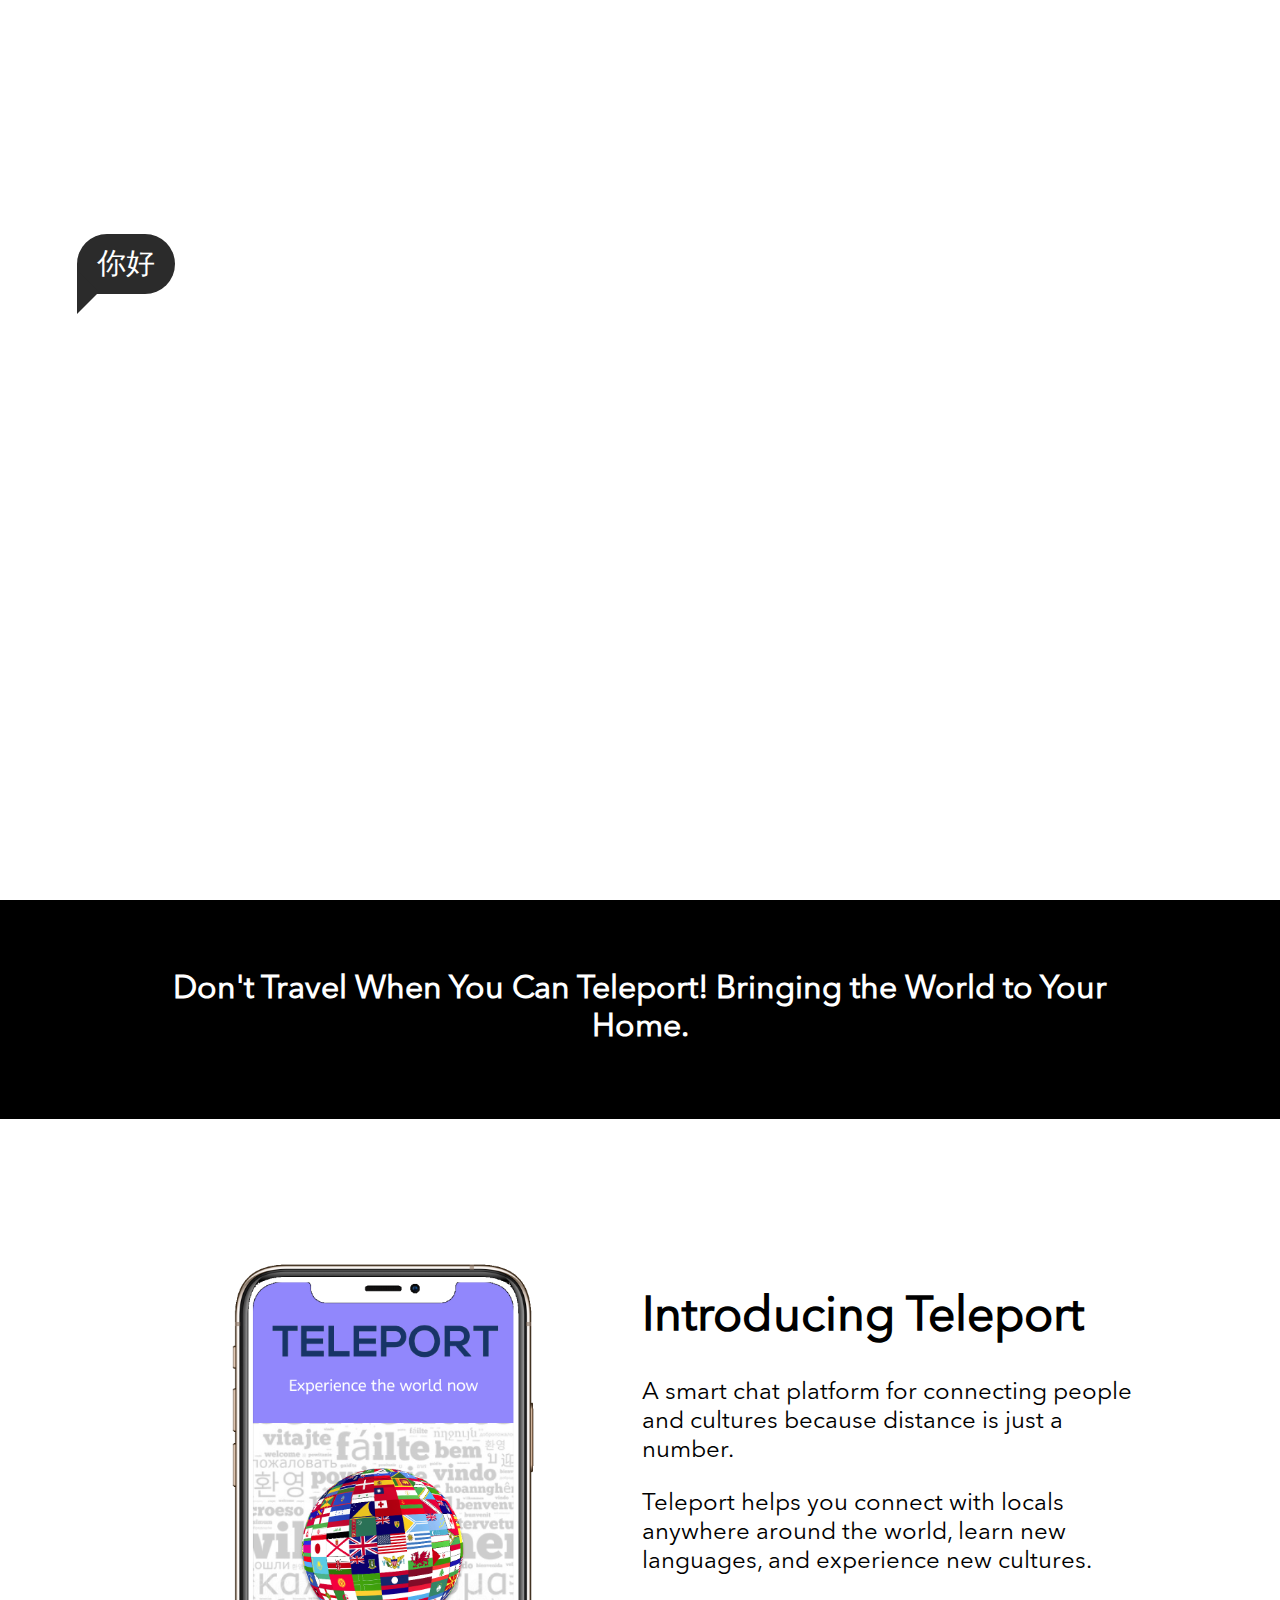
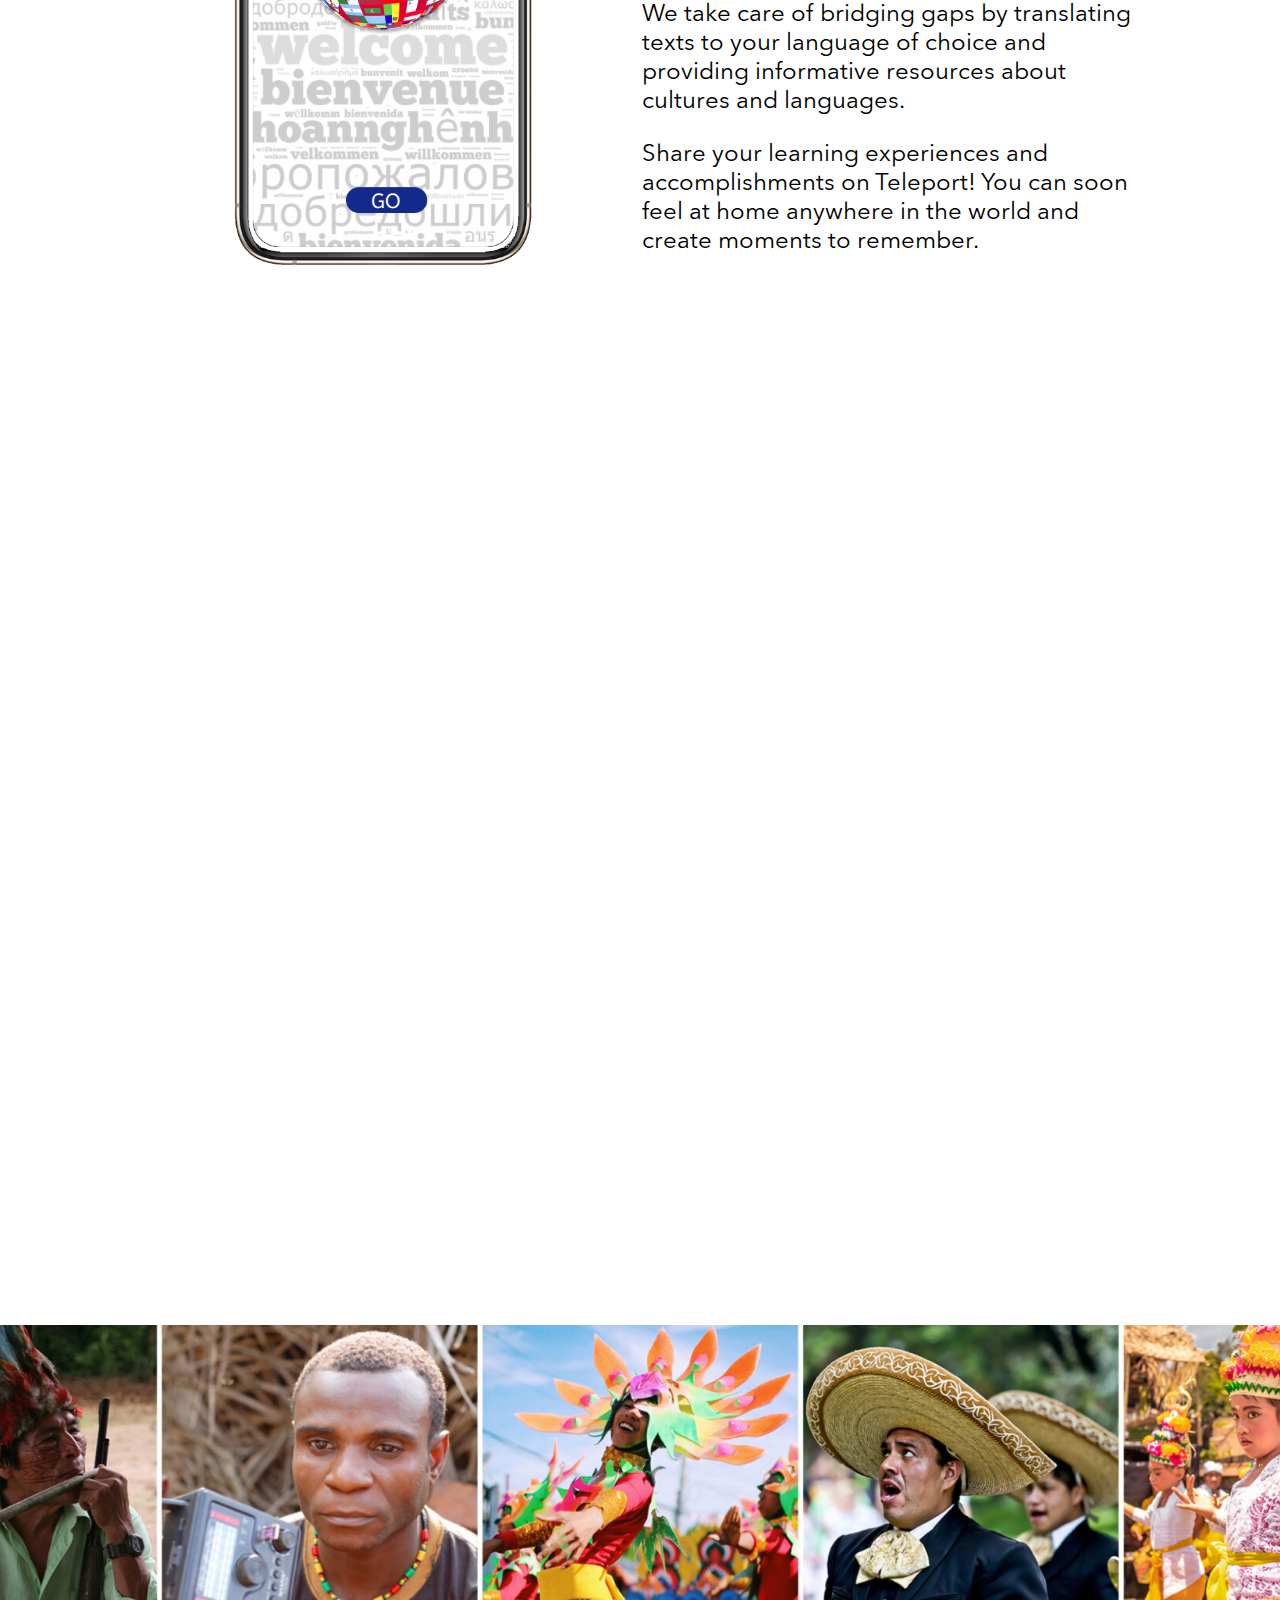
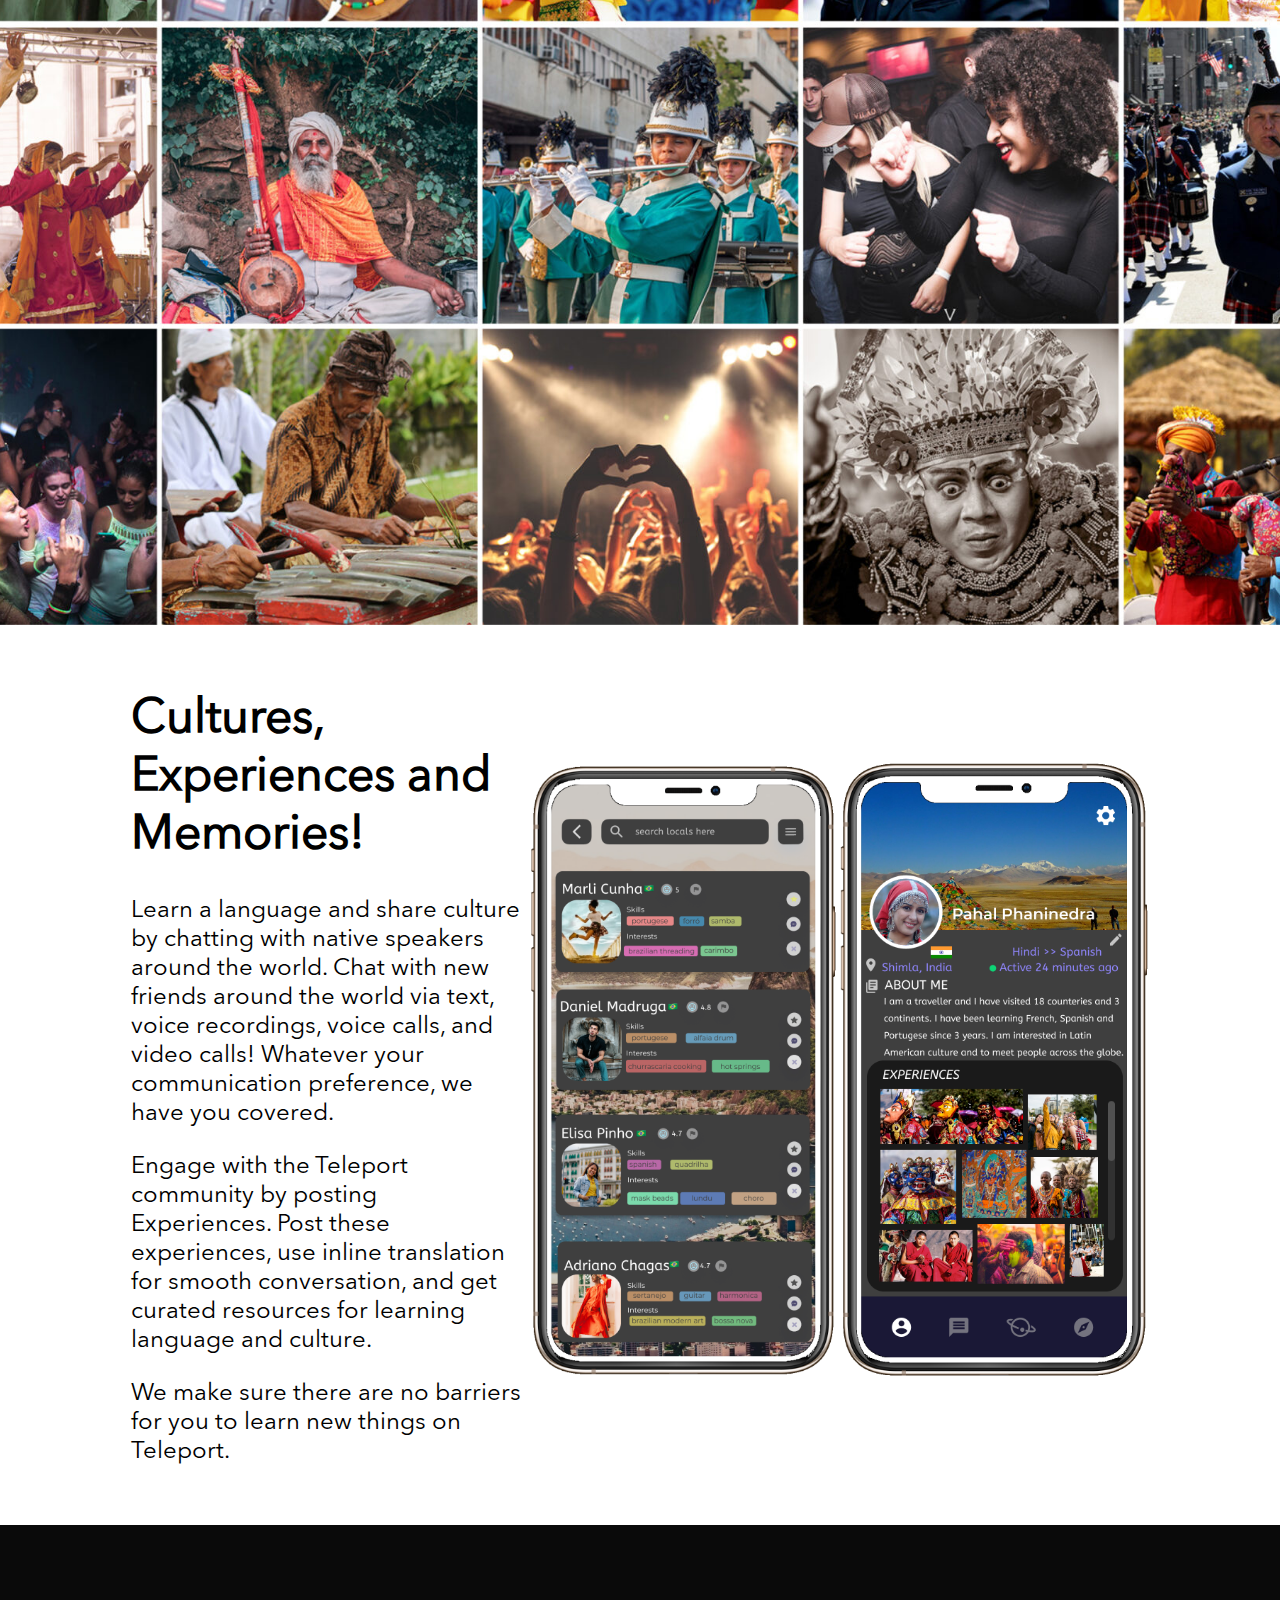
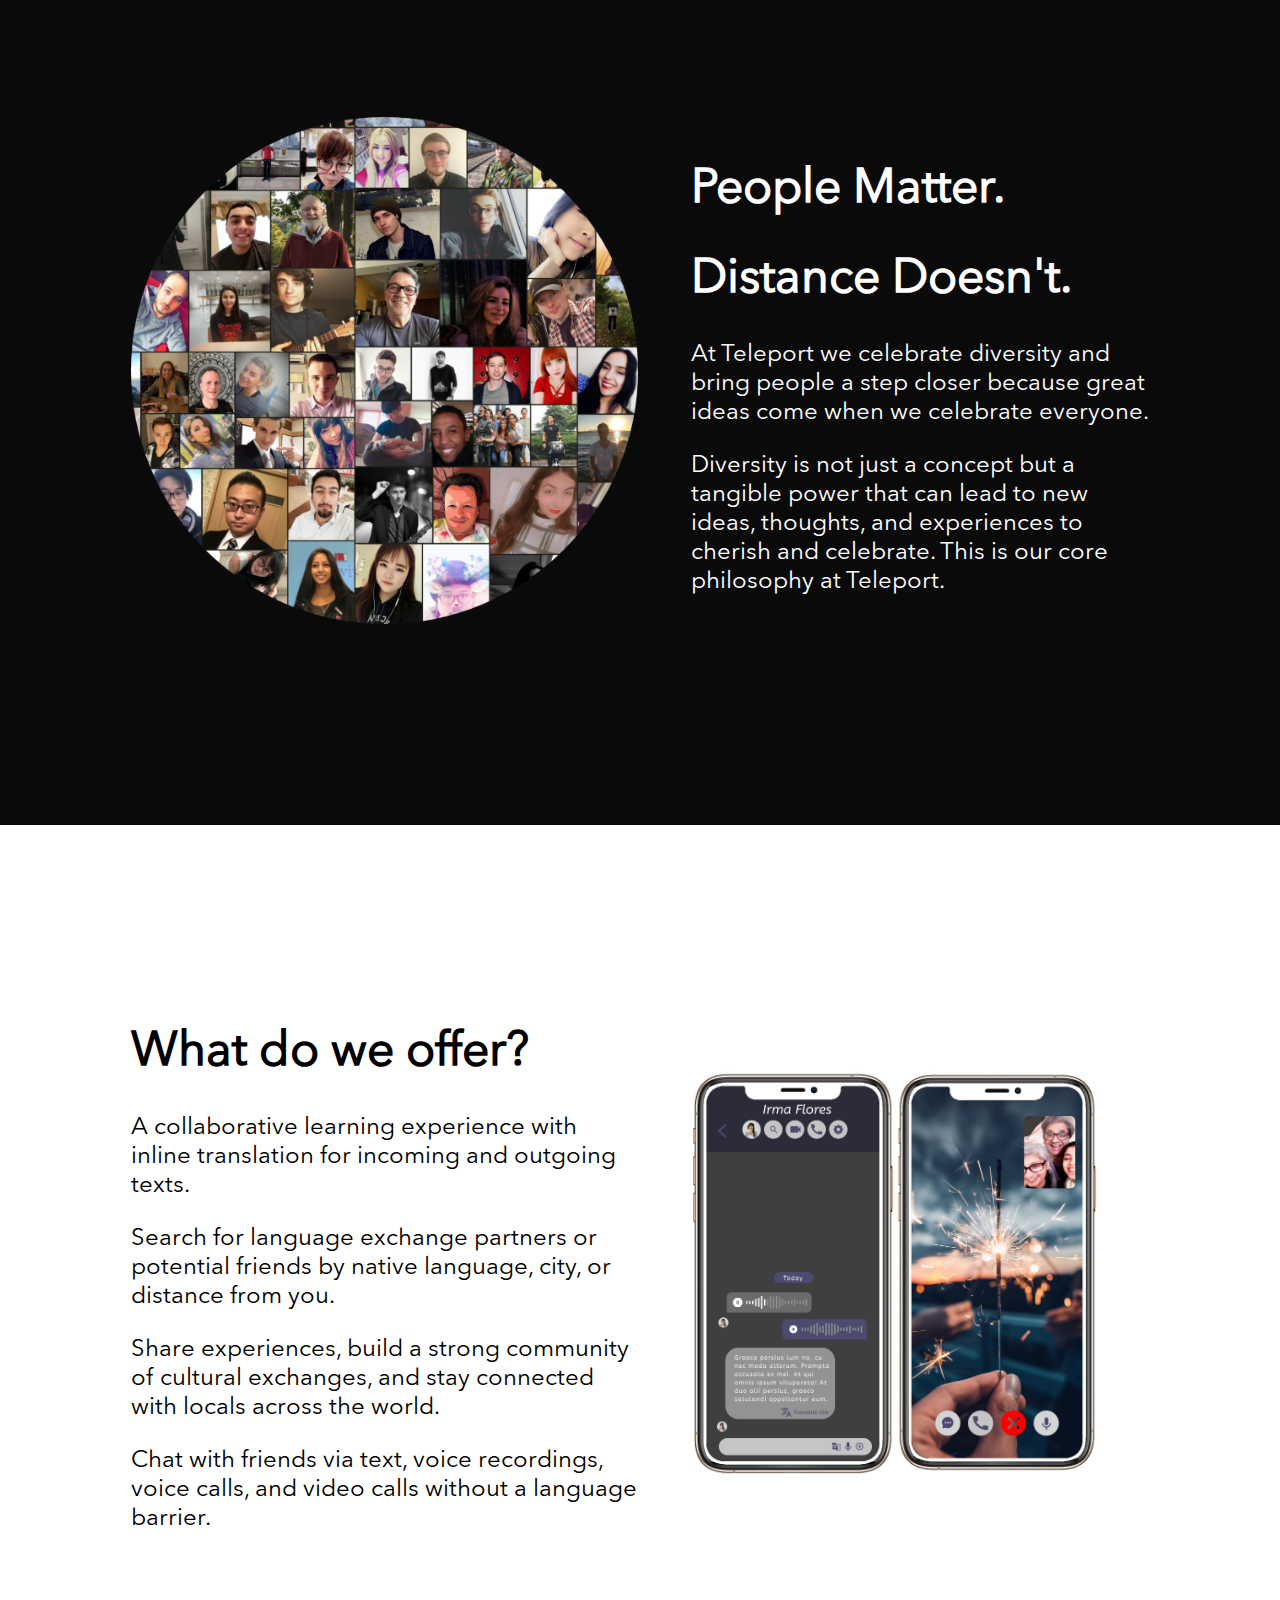
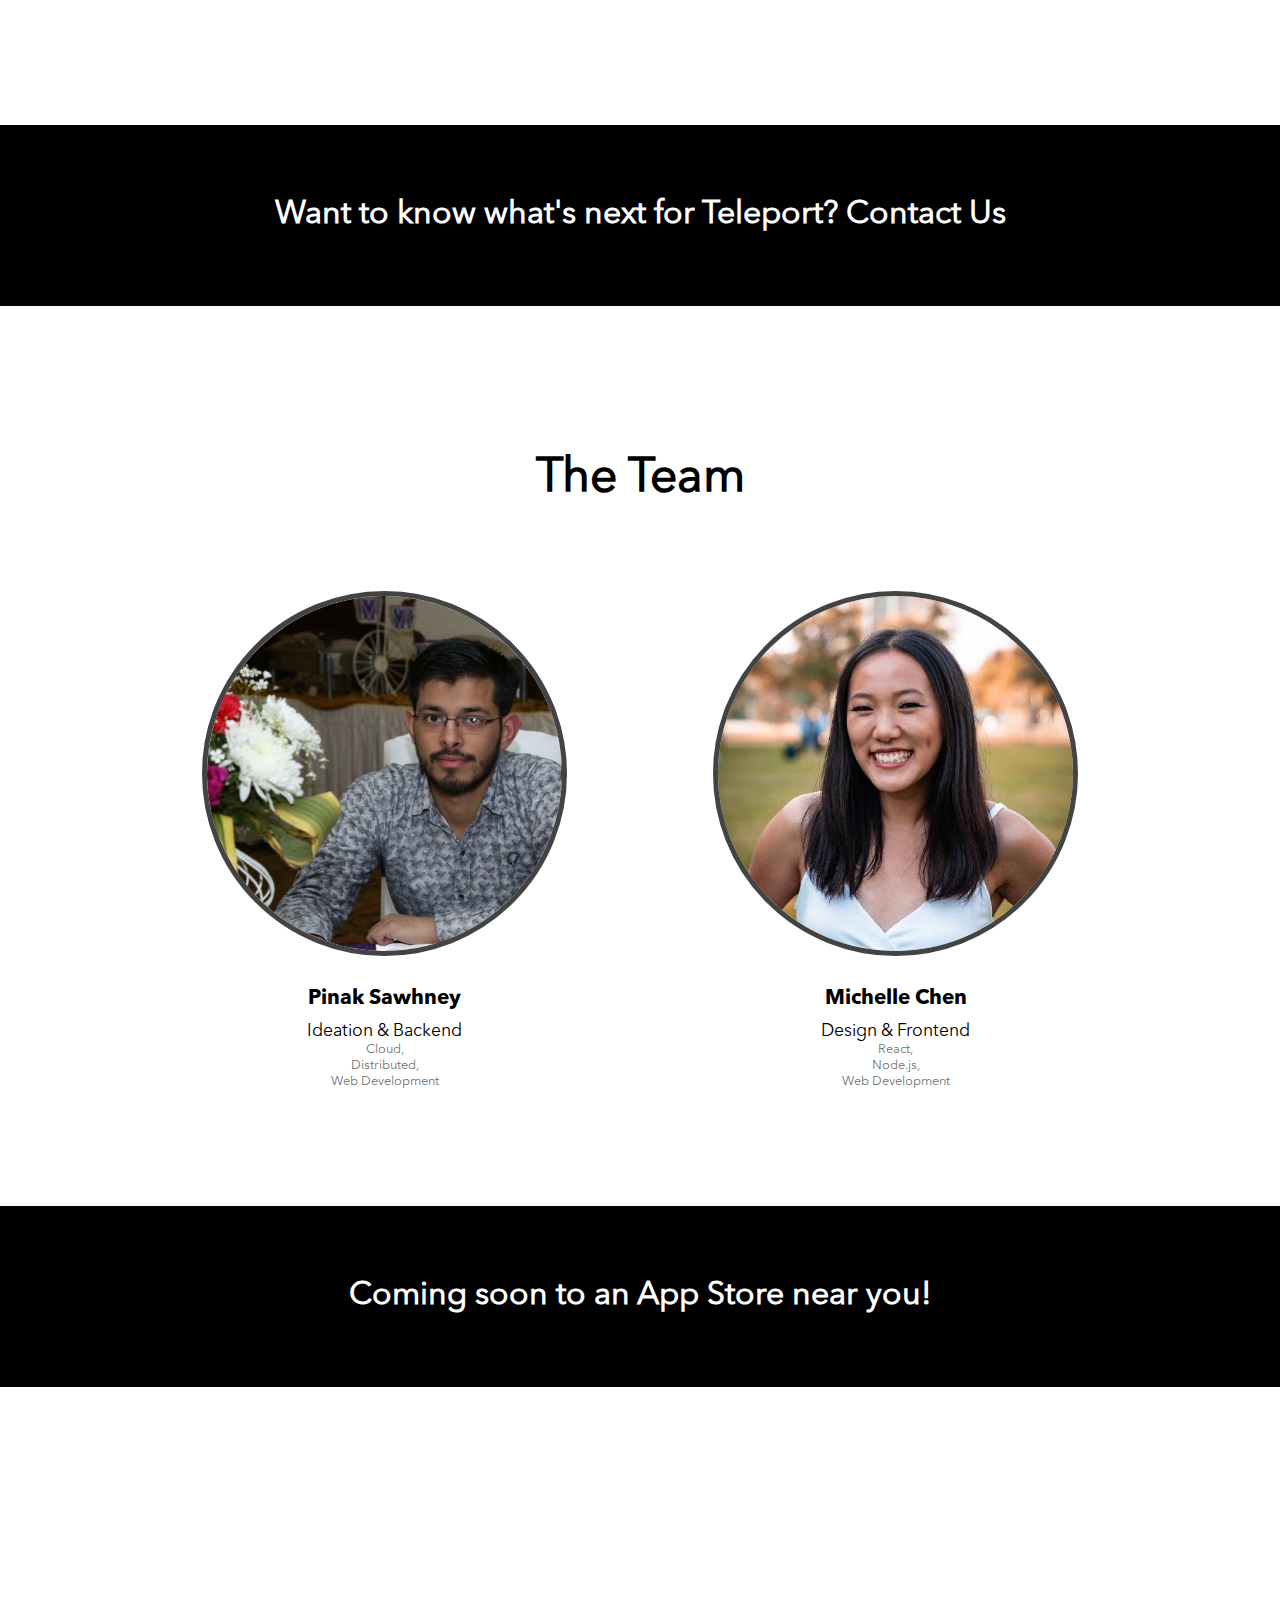
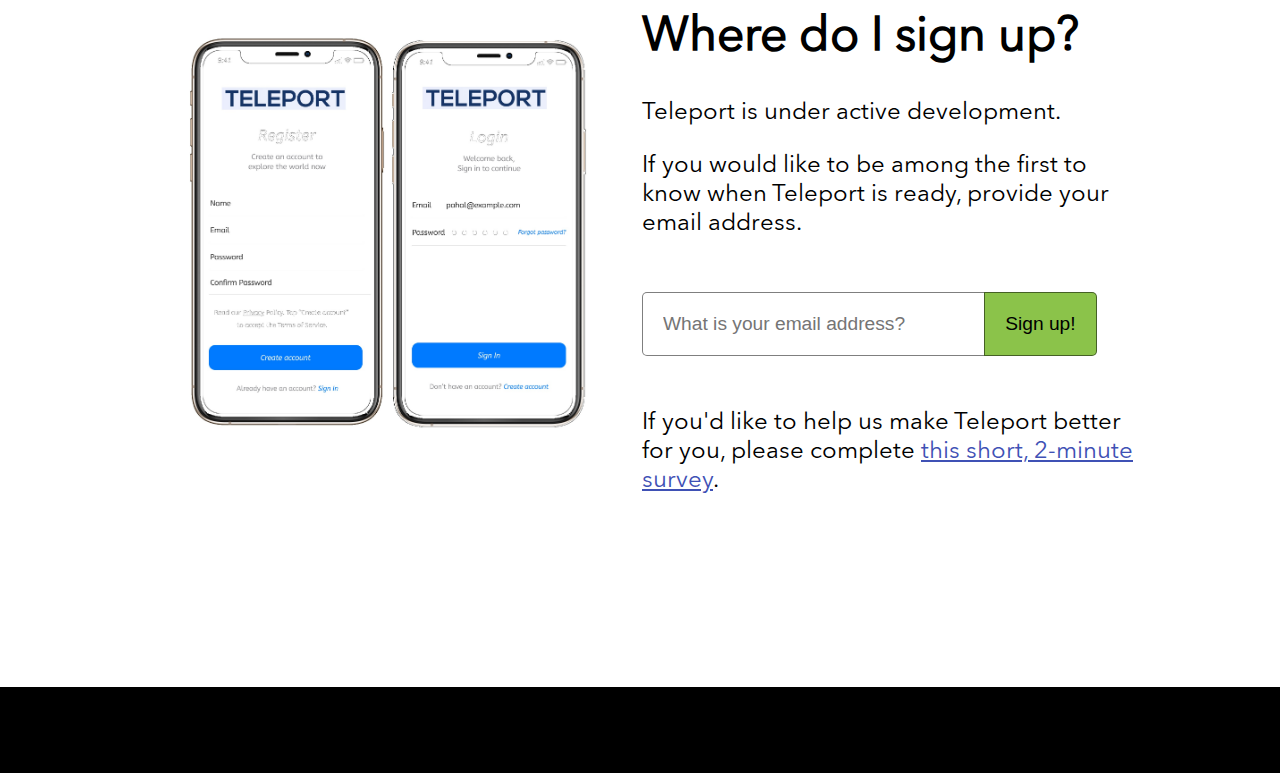
<file: Teleport/index.html>
<!doctype html>
<html>

<meta http-equiv="content-type" content="text/html;charset=utf-8" />
<head>
<title>Teleport - Experience the world now</title>
<meta name="viewport" content="width=device-width, initial-scale=1">
<link rel="icon" href="icon.jpg" />

<link rel="stylesheet" type="text/css" href="css/jquery.fullPage.css" />
<link rel="stylesheet" type="text/css" href="css/landing.css" />
<link rel="stylesheet" type="text/css" href="css/animate.css" />
<style>
	#header {
		position: fixed;
		top:0px;
		left: 0px;
		width: 100%;
		background-color: black;
		color: white;
		padding-top: 40px;
		padding-bottom: 20px;
		color: white;
		z-index: 10;
		padding-left: 10%;
		padding-right: 10%;
		display: none;
	}
	#intro.section {
		/*background-color: black;*/
		padding-left: 5%;
		/*color: white;*/
	}
	#intro.section h1 {
		font-size: 2.5em;
		/*text-shadow: 0 0 10px black;*/
	}
	#logo_header {
		max-height: 20px;
	}
	#intro.section #description {
		/*text-shadow: 0 0 10px black;*/
		font-size: 1.3em;
		/*font-family: anextbold;*/
	}
	#intro.section .hidden-loads {
		opacity: 0;
	}
	#intro.section table {
		height: 100%;
	}
	#intro.section #description {
		opacity: 0;
		margin-top: 50px;
	}
	#intro.section #portrait {
		width: 30%;
	}
	#intro_end {
		text-align: center;
		color: white;
		background-color: black;
		padding-left: 10%;
		padding-right: 10%;
	}
	#intro_end h1 {
		padding-top: 50px;
		padding-bottom: 50px;
	}
	#intro.section #people {
		background: url('img/people/p1.jpg') no-repeat center;
		/*background-size:cover;*/
		height: 100%;
		opacity: 0;
	}
	.down {
	    transform: rotate(45deg);
	    -webkit-transform: rotate(45deg);
	}
	i {
	    border: solid black;
	    border-width: 0 3px 3px 0;
	    display: inline-block;
	    padding: 3px;
	    /*font-size: 2em;*/
	    /*height: 10px;*/
	    /*width: 10px;*/
	}
	small {
		font-size: 0.6em;
	}
	b {
		font-family: anextbold;
		font-size: 1.5em;
	}
	.talk-bubble {
  /*display: inline-block;*/
  display: none;
  position: relative;
	/*width: 200px;*/
	/*height: auto;*/
	background-color: rgba(43,43,43,1);
	color: white;
	padding: 10px;
	padding-left: 20px;
	padding-right: 20px;
	margin: 10px;
}
.round{
  border-top-right-radius: 30px;
  border-top-left-radius: 30px;
  border-bottom-right-radius: 30px;
	/*-webkit-border-radius: 30px;
	-moz-border-radius: 30px;*/

}
/*Right triangle, placed bottom left side slightly in*/
.tri-right.border.btm-left:before {
	content: ' ';
	position: absolute;
	width: 0;
	height: 0;
	left: -8px;
  right: auto;
  top: auto;
	bottom: -40px;
	border: 32px solid;
	border-color: transparent transparent transparent rgba(43,43,43,1);
}
.tri-right.btm-left:after{
	content: ' ';
	position: absolute;
	width: 0;
	height: 0;
	left: 0px;
	right: auto;
	top: auto;
	bottom: -20px;
	border: 22px solid;
	border-color: transparent transparent transparent rgba(43,43,43,1);
}
.talktext {
	font-size: 1.8em;
}
#logo_chat {
	height: 20px;
}
* {
	-o-transition:1s;
	-ms-transition:1s;
	-moz-transition:1s;
	-webkit-transition:1s;
	transition:1s;
}
#about.section, #signup.section, #footer.section, #ping-tech.section, #multiplatform.section, #language-intelligence.section, #team.section {
	/*background-color: black;*/
	padding-left: 10%;
	padding-right: 10%;
}
#about.section #iphone-showcase {
	/*background: url('./img/mockup/iphone-red-1.png') no-repeat center;*/
	height: 70vh;
	/*margin: 0 auto;*/
}
#ping-tech.section #iphone-showcase {
	height: 70vh;
}


#about, #ping-tech, #signup, #multiplatform.section, #language-intelligence.section h1 {
	font-size: 3em;
}
#about, #ping-tech, #signup, #multiplatform.section, #language-intelligence.section p {
	font-size: 1.5em;
}
#person-sitting-mockup {
	background: url('img/mockup/person-sitting.jpg') center no-repeat;
	background-size:cover;
}
#footer.section {
	background-color: black;
	color: white;
	padding: 40px;
}
#logo_footer {
	height: 40px;
}
#footer.section p {
	/*font-family: anextbold;*/
	font-size: 1em;
}
#signup.section #email {
	font-size: 0.8em;
	padding: 20px;
	outline-width: 0px;
	border: 1px solid rgba(0,0,0,0.5);
	margin-right: -10px;
	border-top-left-radius: 5px;
	border-bottom-left-radius: 5px;
	width: 60%;
}
#signup.section #email2 {
	font-size: 0.6em;
	padding: 5px;
	outline-width: 0px;
	border: 1px solid rgba(0,0,0,0.5);
	margin-right: -10px;
	border-top-left-radius: 5px;
	border-bottom-left-radius: 5px;
	width: 60%;
}
#signup.section #btn_signup {
	margin: 0px;
	font-size: 0.8em;
	padding: 20px;
	background-color: #8BC34A;
	border: 1px solid rgba(0,0,0,0.5);
	border-top-right-radius: 5px;
	border-bottom-right-radius: 5px;
	outline-width: 0px;
	cursor: pointer;
}
#signup.section #btn_signup2 {
	margin: 0px;
	font-size: 0.6em;
	padding: 5px;
	background-color: #8BC34A;
	border: 1px solid rgba(0,0,0,0.5);
	border-top-right-radius: 5px;
	border-bottom-right-radius: 5px;
	outline-width: 0px;
	cursor: pointer;
}
#response, #response2 {
	color: #43A047;
	font-size: 0.8em;
}
.section a {
	color: #3F51B5;
}
/*.arrow_box {
	background-color: black;
	padding: 15px;
	border-radius: 50%;
}*/
#multiplatform.section {
	background-color: rgba(10,10,10,1);
	color: white;
}
/*#multiplatform.section h1 {*/
	/*font-size: 2.5em;*/
/*}*/

.mobile {
	display: none;
}
@media all and (max-width:768px) {
    .default {
    	display: none;
    }
    .mobile {
    	display: block;
    	margin-top: 50px;
    	margin-bottom: 50px;
    }
    .section {
    	padding-left: 5%;
    	padding-right: 5%;
    }
	#team.section .team_expertise {
		padding-bottom: 50px;
	}
	#team.section h1 {
		padding-top: 50px;
		margin-bottom: 50px;
		padding-bottom: 0px;
	}

}
.mobile #email {
	width: 100%;
}
#multiplatform.section #multiplatforms {
	width: 100%;
}
#angelhack-pic.mobile {
	width: 100%;
}
#email.mobile {
font-size: 0.5em;
display: none;
}
#btn_signup.mobile {
	font-size: 0.5em;
	display: none;
}
#signup_pic {
	width: 80%;
}
#skiptosignup {
	display: none;
	/*position: fixed;
	top: 20px;
	right: 20px;*/
}
#link-img {
	width: 80%;
}
#captcha {
	display: none;
}
#team.section {
	text-align: center;
}
#team.section table td {
	text-align: center;
	vertical-align: top;
}
#team.section .team-img {
	width: 70%;
	max-width: 70%;
	border-radius: 50%;
	border: 5px solid #434343;
	-moz-box-shadow:    inset 0 0 10px #434343;
	-webkit-box-shadow: inset 0 0 10px #434343;
	box-shadow:         inset 0 0 10px #434343;
}
#team.section .team_name {
	display: block;
	font-family: anextbold;
	font-size: 1.3em;
	margin-top: 20px;
}
#team.section .team_designation {
	display: block;
	margin-top: 10px;
	font-size: 1.1em;
}
#team.section h1 {
	margin-bottom: 80px;
	font-size: 3em;
}
#team.section .team_expertise {
	display: block;
	font-size: 0.8em;
	color: rgba(0,0,0,0.6);
}
#video.section {
	width: 100%;
	padding: 0px;
	margin-bottom: 0px;
}
#video.section #youtube-vid {
	width: 100%;
	height: 100%;
}
</style>
<script src='https://www.google.com/recaptcha/api.js'></script>
</head>
<body>
<div id="skiptosignup">
Sign me up!
</div>
<div id="fullpage">
<div class="section" id="intro">
<table width="100%" class="default">
<tr>
<td width="60%" style="padding-right: 5%; height: 100%;">
<div id="load-first" class="talk-bubble tri-right round btm-left">
<div class="talktext">
    你好
</div>
</div><br />
<div id="load-second" class="talk-bubble tri-right round btm-left">
<div class="talktext">
    नमस्ते
</div>
</div><br />
<div id="load-third" class="talk-bubble tri-right round btm-left">
<div class="talktext">
    ¿Como estás?
</div>
</div>
<br />
<p id="description">
    In today’s ever-globalized society,<br />
    language skills have become key in landing jobs, <br />
    getting better travel opportunities, <br />
    and making connections with people from all over...<br /><br /><br />
Here's how <b>Teleport</b> can help.
<br /><br /><br />
<span class="arrow_box"><i class="arrow down"></i>&nbsp;&nbsp;&nbsp;<small>Scroll down to know more</small></span>
</p>
</td>
<td id="people" width="40%">
</td>
</tr>
</table>
<table width="100%" class="mobile">
<tr>
<td width="100%" style="padding-right: 5%; height: 100%;">
<div id="load-first" class="talk-bubble tri-right round btm-left">
<div class="talktext">
</div>
</div><br />
<div id="load-second" class="talk-bubble tri-right round btm-left">
<div class="talktext">
</div>
</div><br />
<div id="load-third" class="talk-bubble tri-right round btm-left">
<div class="talktext">
without knowing their language?
</div>
</div>
<br />
<p id="description">
A customer who lives on another continent.<br />
A business associate you met overseas.<br />
Or a friend who lives in a different part of the country.<br /><br /><br />
Here's how <b>ping</b> can help.
<br /><br /><br />
<span class="arrow_box"><i class="arrow down"></i>&nbsp;&nbsp;&nbsp;<small>Scroll down to know more</small></span>
</p>
</td>
</tr>
</table>
</div>
<div class="section fp-auto-height" id="intro_end">
<h1>Don't Travel When You Can Teleport! Bringing the World to Your Home.</h1>
</div>
    <div id="about" class="section">
<table width="100%" class="default">
<tr>
<td width="50%" style="text-align: center; height: 100%;" class="lefty">
<img id="iphone-showcase" src="img/mockup/iphone-red-1.jpg" />
</td>
<td width="50%" class="righty">
<h1>Introducing Teleport</h1>
<p>A smart chat platform for connecting people and cultures because distance is just a number.</p>
<p>Teleport helps you connect with locals anywhere around the world, learn new languages, and experience new cultures.</p>
    <p>We take care of bridging gaps by translating texts to your language of choice and providing informative resources about cultures and languages.</p>
    <p>Share your learning experiences and accomplishments on Teleport! You can soon feel at home anywhere in the world and create moments to remember.</p>

</td>
</tr>
</table>
<table width="100%" class="mobile">
<tr>
<td width="100%" style="text-align: center; height: 100%;" class="lefty">
<img id="iphone-showcase" src="img/mockup/iphone-red-1.jpg" />
</td>
</tr>
<tr>
<td width="100%" class="righty">
<h1>Introducing Ping</h1>
<p>A smart chat platform for language independent communication between users, businesses and their customers.</p>
<p>It uses artificial intelligence to get all your messages to you, in the language you prefer.</p>
</td>
</tr>
</table>
</div>
<div class="section" id="video">
<iframe id="youtube-vid" src="https://youtu.be/Hji2gJBOIRQ&amp;controls=0&amp;showinfo=0" frameborder="0" allowfullscreen></iframe>
</div>
<div class="section" id="person-sitting-mockup"></div>
<div id="ping-tech" class="section">
<table width="100%" class="default">
<tr>
<td width="50%" class="righty">
<h1>Cultures, Experiences and Memories!</h1>
<p>Learn a language and share culture by chatting with native speakers around the world. Chat with new friends around the world via text, voice recordings, voice calls, and video calls! Whatever your communication preference, we have you covered.</p>
<p>Engage with the Teleport community by posting Experiences. Post these experiences, use inline translation for smooth conversation, and get curated resources for learning language and culture.</p>
<p>We make sure there are no barriers for you to learn new things on Teleport.</p>

</td>
<td width="50%" style="text-align: center; height: 100%;" class="lefty">
<img id="iphone-showcase" src="img/mockup/eng-hin.jpg" />
</td>
</tr>
</table>
<table width="100%" class="mobile">
<tr>
<td width="100%" style="text-align: center; height: 100%;" class="lefty">
<img id="iphone-showcase" src="img/mockup/eng-hin.jpg" />
</td>
</tr>
<tr>
<td width="100%" class="righty">
<h1>Saying नमस्ते is as easy as saying hello.</h1>
<p>Ping uses advanced machine learning to automatically translate all messages that you send and receive, in realtime.</p>
<p>So while you're having a conversation in English, the person you're talking to, is having the same conversation in Hindi. All automatic.</p>
</td>
</tr>
</table>
</div>
<div class="section" id="multiplatform">
<table width="100%" class="default">
<tr>
<td width="50%" style="text-align: center; height: 100%;" class="lefty">
<img id="multiplatforms" src="img/mockup/multiplatform.jpg" />
</td>
<td width="50%" style="padding-left: 50px;" class="righty">
<h1>People Matter.</h1>
<h1>Distance Doesn't.</h1>
<p>At Teleport we celebrate diversity and bring people a step closer because great ideas come when we celebrate everyone.</p>
<p>Diversity is not just a concept but a tangible power that can lead to new ideas, thoughts, and experiences to cherish and celebrate. This is our core philosophy at Teleport.</p>
</td>
</tr>
</table>
<table width="100%" class="mobile">
<tr>
<td width="100%" style="text-align: center; height: 100%;" class="lefty">
<img id="multiplatforms" src="img/mockup/link.jpg" />
</td>
</tr>
<tr>
<td width="100%" class="righty">
<h1>Anywhere. Everywhere.</h1>
<p>Ping is designed to be Multi Platform. It runs on your iPhone, your iPad and even all your computers. Just like that.</p>
<p>And with Android and SMS support coming soon, you can talk to even more people.</p>
</td>
</tr>
</table>
</div>
<div id="language-intelligence" class="section">
<table width="100%" class="default">
<tr>
<td width="50%" class="righty">
<h1>What do we offer?</h1>
<p>A collaborative learning experience with inline translation for incoming and outgoing texts. </p>
<p>Search for language exchange partners or potential friends by native language, city, or distance from you.</p>
<p>Share experiences, build a strong community of cultural exchanges, and stay connected with locals across the world.</p>
<p>Chat with friends via text, voice recordings, voice calls, and video calls without a language barrier.</p>
</td>
<td width="50%" style="text-align: center; height: 100%;" class="lefty">
<img id="link-img" src="img/mockup/link.jpg" />
</td>
</tr>
</table>
<table width="100%" class="mobile">
<tr>
<td width="100%" style="text-align: center; height: 100%;" class="lefty">
<img id="link-img" src="img/mockup/!link.jpg" />
</td>
</tr>
<tr>
<td width="100%" class="righty">
<h1>Language Intelligence.</h1>
<p>Not just translation, Ping strives to make use of everything we know about language to give you a better experience. </p>
<p>See what a link contains without even opening it. Or tap on a pronoun to see who you were talking about.</p>
</td>
</tr>
</table>
</div>
<div class="section fp-auto-height" id="intro_end">
<h1>Want to know what's next for Teleport?</sup> Contact Us</h1>
</div>
<div class="section" id="team">
<h1>The Team</h1>
<table width="100%" class="default">
<tr>
<td width="50%">
<img class="team-img" src="img/team/pinak.jpg" />
</td>
<td width="50%">
<img class="team-img" src="img/team/michelle.jpg" />
</td>
</tr>
<tr>
<td width="25%">
<span class="team_name">Pinak Sawhney</span>
<span class="team_designation">Ideation &amp; Backend</span>
<span class="team_expertise">Cloud,<br />Distributed, <br />Web Development</span>
</td>
<td width="25%">
<span class="team_name">Michelle Chen</span>
<span class="team_designation">Design &amp; Frontend</span>
<span class="team_expertise">React,<br />Node.js,<br />Web Development</span>
</td>
</tr>
</table>
<table width="100%" class="mobile">
<tr>
<td width="50%">
<img class="team-img" src="img/team/pinak.jpg" />
    <span class="team_name">Mrinal Dhar</span>
    <span class="team_designation">Ideation &amp; Backend</span>
    <span class="team_expertise">Cloud Computing,<br />Distributed Systems, <br />Web Development</span>
</td>
<td width="50%">
    <span class="team_name">Michelle Chen</span>
    <span class="team_designation">Design &amp; Frontend</span>
    <span class="team_expertise">Tbd <br />Tbd</span>
</td>
</tr>
</table>
</div>
<div class="section fp-auto-height" id="intro_end">
<h1>Coming soon to an App Store near you!</h1>
</div>
<div class="section" id="signup">
<table width="100%" class="default">
<tr>
<td width="50%" style="text-align: center; height: 100%;" class="lefty">
<img src="img/mockup/signup.jpg" id="signup_pic" />
</td>
<td width="50%" class="righty">
<h1>Where do I sign up?</h1>
<p>Teleport is under active development. </p>
<p>If you would like to be among the first to know when Teleport is ready, provide your email address. </p>
<span id="response"></span><br />
<input class="default" type="text" id="email" placeholder="What is your email address?" />
<button class="default" id="btn_signup">Sign up!</button>
<br /><br />
</p>If you'd like to help us make Teleport better for you, please complete <a href="https://docs.google.com/forms/d/e/1FAIpQLScbLGxaAk0A2ZVGH0AZQX6vh1k__bTnDWrKeVv7DKEufNbF4w/viewform" target="_blank">this short, 2-minute survey</a>.
</td>
</tr>
</table>
<table width="100%" class="mobile">
<tr>
<td width="100%" style="text-align: center; height: 100%;" class="lefty">
<img src="img/mockup/signup.jpg" id="signup_pic" />
</td>
</tr>
<tr>
<td width="100%" class="righty">
<h1>Where do I sign up?</h1>
<p>Teleport is under active development. </p>
<p>If you would like to be amongst the first to know when Teleport is ready, just tell us your email address. </p>
<span id="response2"></span><br />
<input type="text" id="email2" placeholder="What is your email address?" />
<button id="btn_signup2">Sign up!</button><br /><br />
</p>If you'd like to help us make Teleport better for you, please complete <a href="https://docs.google.com/forms/d/e/1FAIpQLScbLGxaAk0A2ZVGH0AZQX6vh1k__bTnDWrKeVv7DKEufNbF4w/viewform" target="_blank">this short, 2-minute survey</a>.
</td>
</tr>
</table>
<button class="g-recaptcha" data-sitekey="6LfBMC8UAAAAAO-1-_bWAcXuuB2QaqEzq6t3LPiT" data-callback="submitEmail" id="captcha">
Submit
</button>
</div>
<div id="footer" class="section fp-auto-height">
<table width="80%" class="default">
<tr>
<td width="50%" style="text-align: right;" class="lefty">
<!-- <img src="img/interlingua-white.png" id="logo_footer" /> -->
</td>
<td width="50%" style="text-align: center;">
</td>
</tr>
</table>
<table width="80%" class="mobile">
<tr>
<td width="100%" style="text-align: center;" class="lefty">
</td>
</tr>
</table>
</div>
</div>
<img src="img/people/p1.jpg" style="display: none;" />
<img src="img/people/p2.jpg" style="display: none;" />
<img src="img/people/p0.jpg" style="display: none;" />
<script>
  (function(i,s,o,g,r,a,m){i['GoogleAnalyticsObject']=r;i[r]=i[r]||function(){
  (i[r].q=i[r].q||[]).push(arguments)},i[r].l=1*new Date();a=s.createElement(o),
  m=s.getElementsByTagName(o)[0];a.async=1;a.src=g;m.parentNode.insertBefore(a,m)
  })(window,document,'script','https://www.google-analytics.com/analytics.js','ga');

  ga('create', 'UA-105758317-1', 'auto');
  ga('send', 'pageview');

</script>
</body>
<script src="js/jquery.js"></script>
<script src="js/jquery.fullPage.min.js"></script>
<script src="js/scroll.js"></script>
<script>

var peopleCounter = 2;
function changePeopleBackground() {
	// $('#intro.section #people').animate({opacity: 0}, 500, function() {
		$('#intro.section #people').css("background", "url('./img/people/p"+peopleCounter+".jpg') no-repeat center"); 
		peopleCounter = (peopleCounter + 1)%3;
		// $('#intro.section #people').animate({opacity: 0.8}, 500);
	// });
}
function makeOpaque(element, duration, interval) {
	window.setTimeout(function() {
		$(element).animate({opacity: 1}, duration);		
	}, interval);
}

function pushMessage(element, duration, interval) {
	window.setTimeout(function() {
		$(element).addClass('animated bounceInUp');
		$(element).css("display", "inline-block");
	}, interval);
}
$(document).ready(function() {
	$('#fullpage').fullpage({
		menu: '#header',
		lockAnchors: false,
		navigation: false,
		showActiveTooltip: false,
		autoScrolling: false,
		fitToSection: false,
	});

	pushMessage('#intro.section #load-first', 500, 500);
	pushMessage('#intro.section #load-second', 500, 2000);
	pushMessage('#intro.section #load-third', 500, 4000);
	// makeOpaque('#intro.section #people', 500, 3500);
	makeOpaque('#intro.section #description', 500, 7000);

	window.setTimeout(function() {
		$('#intro.section #people').css("opacity", 0.8); 
		window.setInterval(function() {
			changePeopleBackground();
		}, 3000);
	}, 7000);
	
	// makeOpaque('#header', 500, 5000);
	// $('#intro.section #load-first').animate({opacity: 1}, 1000, function() {
	// 	window.setTimeout(function() {
	// 		$('#intro.section #load-second').animate({opacity: 1}, 1500, function() {

	// 		$('#intro.section #load-third').animate({opacity: 1}, 1000, function() {

	// 		});
	// 	});
	// });
$('#btn_signup').click(function() {
	$('#captcha').click();
});
$('#btn_signup2').click(function() {
	$('#captcha').click();
});
});
function submitEmail() {
	// alert("YEAH");
		if ($('#email').val() != "") {
			var email = $('#email').val();
			var token = $("#g-recaptcha-response").val();
			if (email != "") {
				$.ajax({
					url: "/futureUsers",
					type: "POST",
					data: {
						"email": email, 
						"token": token
					}, 
					success: function() {
						$('#response').html("Great! We will notify you when Teleport is ready.");
					},
					failure: function() {
						alert("An error occured. Please refresh and try again.");
					}
				});
			}
		}
		else if ($('#email2').val() != "") {
			var email = $('#email2').val();
			var token = $("#g-recaptcha-response").val();
			if (email != "") {
					$.ajax({
					url: "/futureUsers",
					type: "POST",
					data: {
						"email": email,
						"token": token
					}, 
					success: function() {
						$('#response2').html("Great! We will notify you when Teleport is ready.");
					},
					failure: function() {
						alert("An error occured. Please refresh and try again.");
					}
				});
			}
		}
	}
</script>

</html>
</file>
<file: Teleport/css/landing.css>
@font-face{src:url(../fonts/anext.otf);font-family:anext}@font-face{src:url(../fonts/anext-bold.otf);font-family:anextbold}body,html{font-family:anext;-webkit-font-smoothing:antialiased;-moz-osx-font-smoothing:grayscale;width:100%;height:100%;margin:0;padding:0}
</file>
